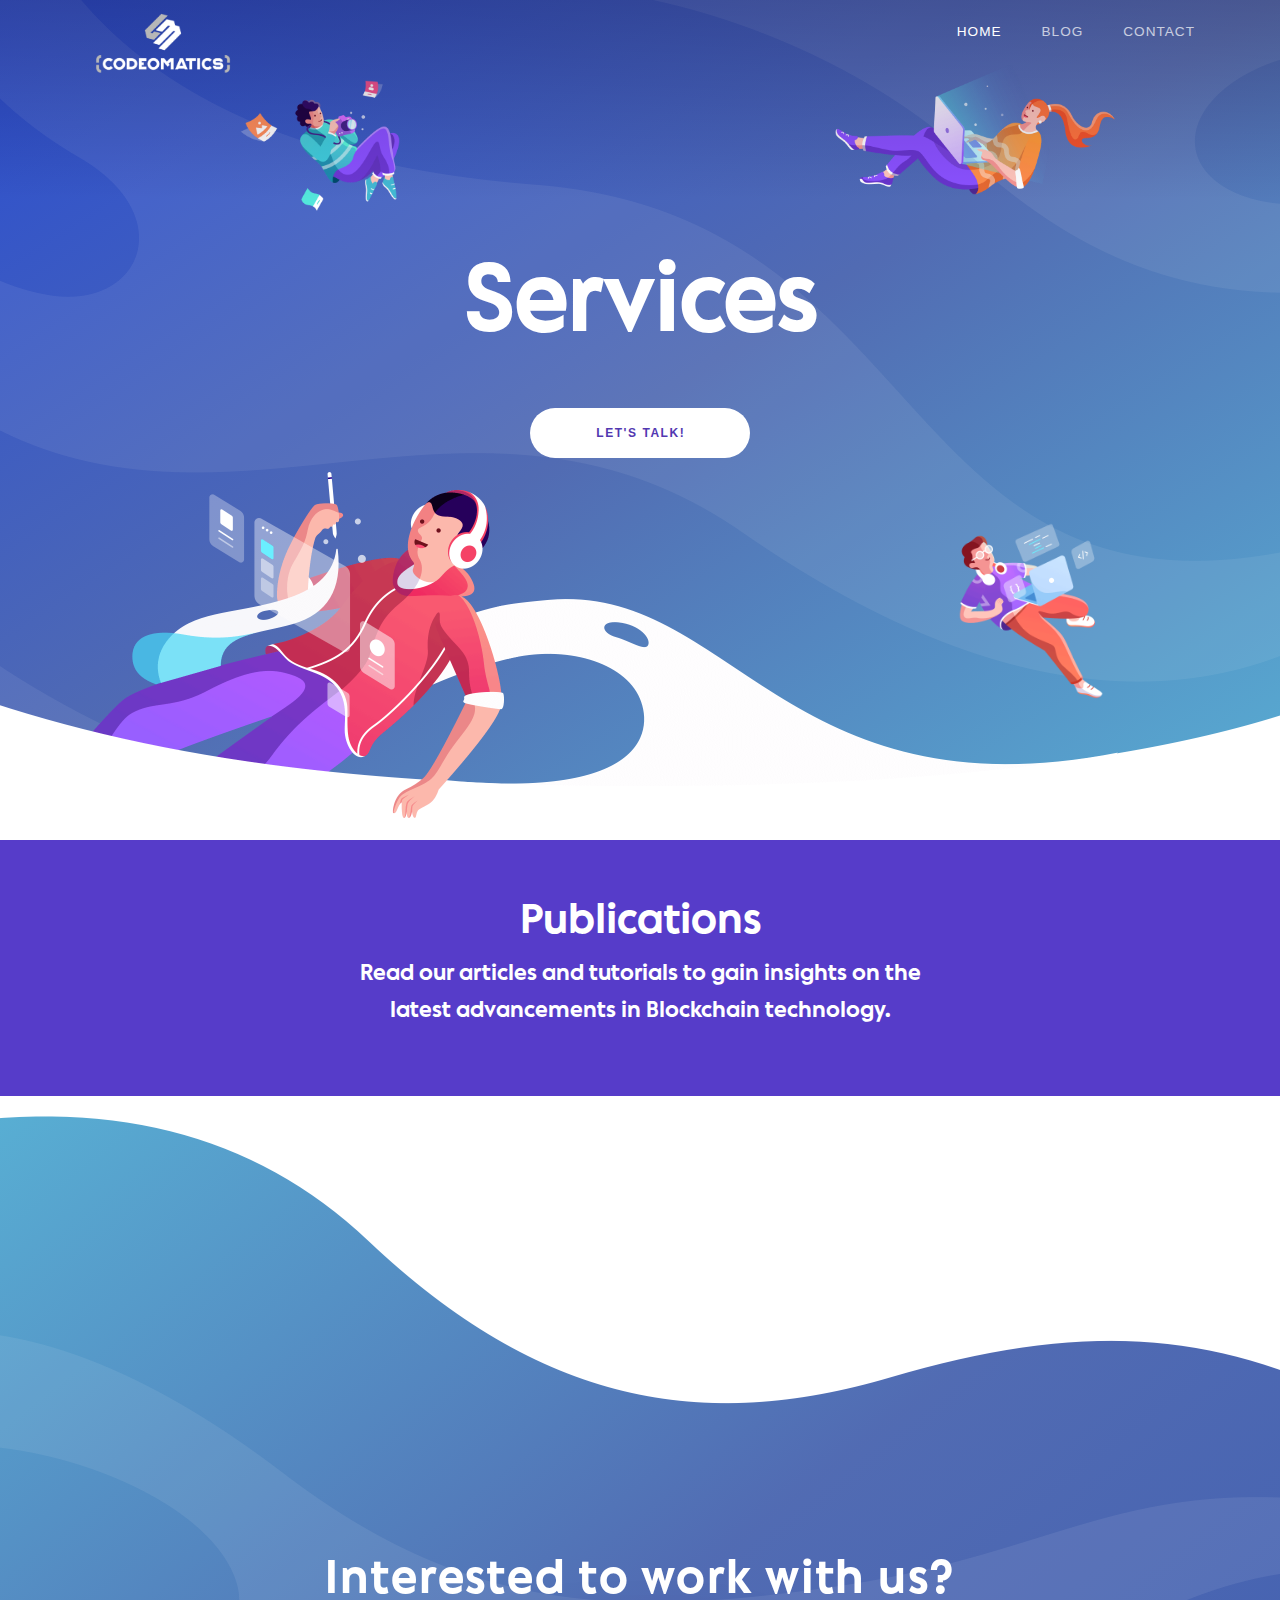
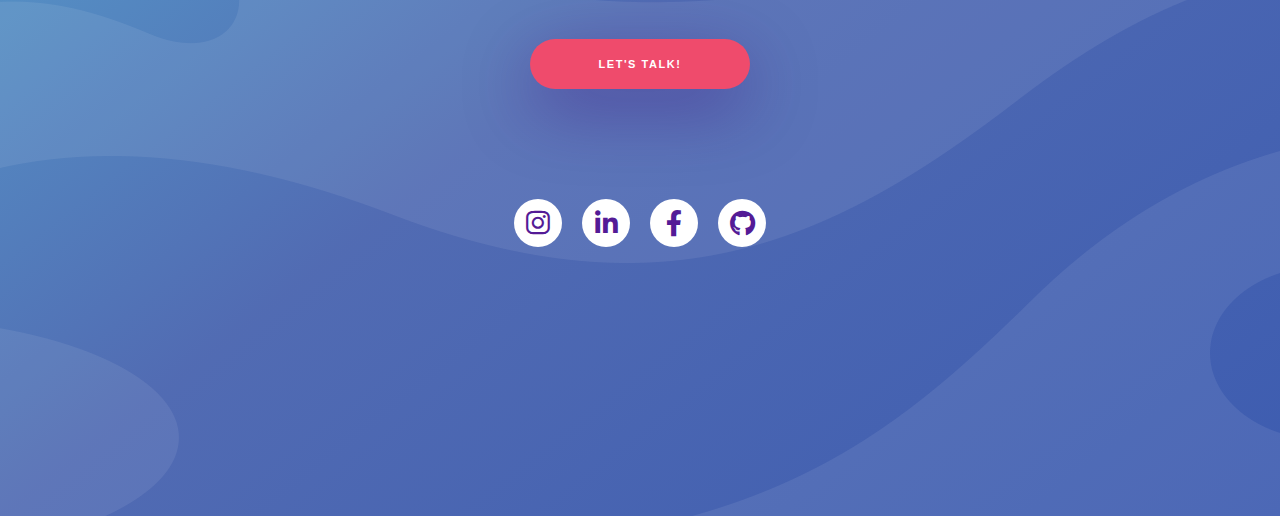
<file: services.html>
<!DOCTYPE html>
<html lang="en">
  <head>
    <meta charset="utf-8">
    <meta http-equiv="X-UA-Compatible" content="IE=edge">
    <meta name="viewport" content="width=device-width, initial-scale=1,minimum-scale=1, maximum-scale=1, user-scalable=no">
    <meta name="description" content="We Are Codeomatics A team of passionate designers and developers from Pakistan">
    <meta http-equiv="Cache-control" content="public">
    <title>Codeomatics</title>
    <link rel="preload" as="font" href="fonts/Basel-Regular.woff" type="font/woff" crossorigin="anonymous">
    <link rel="preload" as="font" href="fonts/ArtBaselHeadline-Bold.woff" type="font/woff" crossorigin="anonymous">
    <link rel="preload" as="font" href="fonts/fonts-Paperpillar.ttf" crossorigin="anonymous">
    <link rel="preload" as="font" href="css/font-awsome/webfonts/fa-brands-400.woff2" crossorigin="anonymous">
    <!-- Bootstrap CSS -->
    <link rel="stylesheet" href="css/bootstrap.min.css">
    
    <!-- Style -->
    <link rel="stylesheet" href="css/form-style.css">

  
      <link rel="stylesheet" href="css/css-main.min.css">
      <link rel="stylesheet" href="css/Icomoon-style.css">
      <link rel="stylesheet" href="css/services.css">
  
        <link rel="preload" as="style" href="css/css-main.min.css" type="text/css" >
        <link rel="preload" href="css/Icomoon-style.css" as="style" type="text/css" >
  

    <!-- Styles-->
    
    <!-- Favicon-->
    <link rel="apple-touch-icon" sizes="180x180" href="favicons/apple-touch-icon.png">
    <link rel="icon" type="image/png" sizes="32x32" href="favicons/favicon-32x32.png">
    <link rel="icon" type="image/png" sizes="16x16" href="favicons/favicon-16x16.png">
    <link rel="manifest" href="favicons/site.webmanifest">
    <link rel="mask-icon" href="favicons/safari-pinned-tab.svg" color="#5bbad5">
    <meta name="msapplication-TileColor" content="#da532c">
    <meta name="theme-color" content="#ffffff">
    <!-- <link rel="icon" type="image/png" href="favicons/images-favicon.png"> -->
    <!-- <script src="js/recaptcha-api.js" async defer></script> -->
    <link rel="preload" href="css/font-awsome/css/all.min.css"  as="style" type="text/css" onload="this.onload=null;this.rel='stylesheet'">
    <link href="https://fonts.googleapis.com/css?family=Raleway:200,100,400" rel="stylesheet" type="text/css" />
    <style>
      #eapps-form-1 .eapps-form-layout-default, #eapps-form-1 .eapps-form-layout-boxed{
        padding: 0 !important;
        border: none !important;
        max-width: none !important;
      }
    </style>
  </head>
  <body>
    <div id="loader-wrapper">
      <div id="loader"></div>
      <div class="loader-section section-left"></div>
      <div class="loader-section section-right"></div>
    </div>
    <div class="app servicePage" id="content" >
      <header>
        <div class="header-container">
          <div class="container">
            <div class="header-section d-flex justify-content-between align-items-center">
              <div class="header-logo"><a href="/"><img src="images/codeomatics.png"></a></div>
              <div class="header-menu">
                <ul class="nav nav-light"><li class="nav-item active"><a class="nav-link" href="/">Home</a></li>
                  <li class="nav-item"><a class="nav-link" href="blog.html">Blog</a></li>
                  <li class="nav-item"><span class="nav-link" data-toggle="modal" data-target="#contactModal">Contact</span></li>
                </ul><div class="mobile-menu"><span></span><span></span></div>
              </div>
            </div>
          </div>
        </div>
      </header>
      <div class="main-content landing">
        <!-- we are codeomatics/1st section -->
        <section class="home-hero serviceFirstSec"><div class="hero-bg">
            <div class="hero-pattern-bg"><img class="hero-pattern-img__default" src="images/images-hero-pattern-bg.png"><img class="hero-pattern-img__large" src="images/images-hero-pattern-bg-lg.png"></div>
         </div>
          <div class="hero-character">
            <div class="hero-guy-1"><img class="hero-guy-1__default" src="images/images-hero-guy-1.png"><img class="hero-guy-1__large" src="images/images-hero-guy-1-lg.png"></div>
            <div class="hero-guy-2"><img src="images/images-hero-guy-2.png"></div>
            <div class="hero-guy-3"><img src="images/images-hero-guy-3.png"></div>
            <div class="hero-girl"><img src="images/images-hero-girl.png"></div>
          </div>
          <div class="hero-overlay"></div>
          <div class="hero-section">
            <div class="hero-container">
              <div class="hero-text">
                <h1>Services</h1>

                <div class="hero-button-float">
                  <div class="hero-button-wrapper">
                    <button class="btn btn-white btn-talk letsTalkBtn" data-toggle="modal" data-target="#contactModal"><i class="icon-pp-envelope"></i><span>Let's talk!</span></button>
                  </div>
                </div>
              </div>
            </div>
          </div>
        
        </section>
       
        <section class="publication"> 
            <div class="text-center">
                <h2>Publications</h2>
                <h4>
                    Read our articles and tutorials to gain insights on the
                </h4>
                <h4>
                    latest advancements in Blockchain technology.                    
                </h4>
            </div>

        </section>

       
        <!-- <section class="home-works"><div class="container">
            <div class="works-section">
              <div class="section-title text-center">
                <h2>Our Latest Works</h2>
              </div>
              <div class="works-container">
                <div class="work-list crisp-works">
                  <div class="work-wrapper d-flex">
                    <div class="work-description">
                      <div class="work-detail d-flex flex-column justify-content-between">
                        <div>
                          <h3>Redesigning Crisp.im</h3>
                          <p>Illustration, Web Design</p>
                        </div>
                        <div><a class="btn btn-work" href="https://www.behance.net/gallery/50451725/Crisp" target="_blank">View Project</a></div>
                      </div>
                    </div>
                    <div class="work-image d-flex justify-content-center align-items-center"><img src="images/images-crisp-works.png"></div>
                  </div>
                </div>
                <div class="work-list lifecycle-works">
                  <div class="work-wrapper d-flex">
                    <div class="work-description">
                      <div class="work-detail d-flex flex-column justify-content-between">
                        <div>
                          <h3>Beautiful Landing Page for Lifecycle</h3>
                          <p>Illustration, Web Design</p>
                        </div>
                        <div><a class="btn btn-work" href="https://www.behance.net/gallery/52119809/Lifecycle" target="_blank">View Project</a></div>
                      </div>
                    </div>
                    <div class="work-image d-flex justify-content-center align-items-center"><img src="images/images-lifecycle-works.png"></div>
                  </div>
                </div>
                <div class="work-list calendar-works">
                  <div class="work-wrapper d-flex">
                    <div class="work-description">
                      <div class="work-detail d-flex flex-column justify-content-between">
                        <div>
                          <h3>2018 Desk Calendar Inventor Edition</h3>
                          <p>Illustration, Product Design</p>
                        </div>
                        <div><a class="btn btn-work" href="https://www.behance.net/gallery/60092409/Paperpillar-2018-Calendar" target="_blank">View Project</a></div>
                      </div>
                    </div>
                    <div class="work-image"></div>
                  </div>
                </div>
              </div>
            </div>
          </div>
        </section> -->
      </div>
      <footer>
        <div class="footer-bg">
          <div class="footer-pattern-bg"><img class="footer-pattern-bg__default" src="images/images-footer-pattern-bg.png"><img class="footer-pattern-bg__large" src="images/images-footer-pattern-bg-lg.png"></div>
        </div>
        <div class="footer-white-mask"><img class="footer-white-mask__default" src="images/images-footer-white-mask.png"><img class="footer-white-mask__large" src="images/images-footer-white-mask-lg.png"></div>
        <div class="footer-container">
          <div class="container">
            <div class="footer-text text-center">
              <p>Interested to work with us?</p>
              <button class="btn btn-primary btn-talk" data-toggle="modal" data-target="#contactModal">Let's talk!</button>
            </div>
            <div class="footer-social">
              <div class="social-container d-flex justify-content-center">
                <div class="social-wrapper"><a href="https://www.instagram.com" target="_blank" title="Instagram"><i class="icon-pp-instagram"></i></a></div>
                <div class="social-wrapper"><a href="https://www.linkedin.com/company/codeomatics/" target="_blank" title="Linkedin"><i class="fab fa-linkedin-in"></i></a></div>
                <div class="social-wrapper"><a href="https://www.facebook.com/Codeomatics-107126827864960" target="_blank" title="Facebook"><i class="fab fa-facebook-f"></i></a></div>
                <div class="social-wrapper"><a href="https://github.com/codeomatics" target="_blank" title="Github"><i class="fab fa-github"></i></a></div>
              </div>
            </div>
          </div>
        </div>
      </footer>
    </div>
    <div class="modal contact-modal fade" id="contactModal" role="dialog">
      <div class="modal-dialog modal-dialog-centered">
        <svg width="742px" height="918px" viewbox="0 0 742 918" version="1.1" xmlns="http://www.w3.org/2000/svg" xmlns:xlink="http://www.w3.org/1999/xlink"><defs><clippath id="myClip"><path d="M30.723868,23.5811095 C144.050861,7.86036983 257.377853,0 370.704846,0 C484.031838,0 597.358831,7.86036982 710.685823,23.5811095 L710.685823,23.5811095 C717.704865,24.5547922 723.272289,32.000975 724.059029,41.467178 C735.626137,180.644785 741.409692,319.822393 741.409692,459 C741.409692,598.177607 735.626137,737.355214 724.059029,876.532821 L724.05903,876.532821 C723.27229,885.999025 717.704865,893.445208 710.685824,894.418891 C597.358831,910.139631 484.031838,918 370.704846,918 C257.377853,918 144.050861,910.139631 30.7238682,894.418891 L30.7238682,894.41889 C23.7048271,893.445208 18.1374026,885.999025 17.3506626,876.532822 C5.7835542,737.355215 0,598.177607 0,459 C0,319.822393 5.78355416,180.644786 17.3506625,41.4671796 L17.3506612,41.4671794 C18.1374013,32.0009757 23.7048263,24.5547922 30.723868,23.5811095 Z" id="path-1"></path></clippath></defs></svg><svg width="742px" height="768px" viewbox="0 0 742 768" version="1.1" xmlns="http://www.w3.org/2000/svg" xmlns:xlink="http://www.w3.org/1999/xlink"><defs><clippath id="myClip2"><path d="M31.223868,19.727987 C144.550861,6.57599568 257.877853,0 371.204846,0 C484.531838,0 597.858831,6.57599567 711.185823,19.727987 C718.204865,20.5425712 723.772289,26.7720575 724.559029,34.6914953 C736.126137,151.127663 741.909692,267.563832 741.909692,384 C741.909692,500.436168 736.126137,616.872336 724.559029,733.308504 C723.77229,741.227942 718.204865,747.457429 711.185824,748.272014 C597.858831,761.424005 484.531838,768 371.204846,768 C257.877853,768 144.550861,761.424005 31.2238682,748.272014 C24.2048271,747.457429 18.6374026,741.227942 17.8506626,733.308505 C6.2835542,616.872337 0.5,500.436168 0.5,384 C0.5,267.563832 6.28355416,151.127664 17.8506625,34.6914967 C18.6374013,26.7720581 24.2048263,20.5425712 31.223868,19.727987 Z" id="path-1"></path></clippath></defs></svg><div class="modal-content"><span data-dismiss="modal"><img src="images/icons-modal-close.png"></span>
          <div class="modal-body">
            
  <!-- <div class="content">
    <div class="container">
      <div class="row align-items-stretch no-gutters contact-wrap">
        <div class="col-md-12">
          <div class="form h-100">-->
            <h3 class="text-center mb-4">Contact Us</h3> 
            <!-- <form class="mb-5" method="post" id="contactForm" name="contactForm"> -->
              <div class="container">
              <div class="row">
                <div class="col-md-12 form-groupp mb-3">
                  <label for="" class="col-form-label">Name *</label>
                  <input type="text" class="form-control" name="name" id="name" placeholder="Your name">
                </div>
                <div class="col-md-12 form-groupp mb-3">
                  <label for="" class="col-form-label">Email *</label>
                  <input type="text" class="form-control" name="email" id="email"  placeholder="Your email">
                </div>
              </div>
              <div class="row">
                <div class="col-md-12 form-groupp mb-3">
                  <label for="message" class="col-form-label">Message *</label>
                  <textarea class="form-control" name="message" id="message" cols="30" rows="4"  placeholder="Write your message"></textarea>
                </div>
              </div>
              <div class="row">
                <div class="col-md-12 form-groupp">
                  <input type="submit" value="Send Message" class="btn btn-primary rounded-0 py-2 px-4">
                  <span class="submitting"></span>
                </div>
              </div>
              </div>
            <!-- </form> -->
<!-- 
            <div id="form-message-warning mt-4"></div> 
            <div id="form-message-success">
              Your message was sent, thank you!
            </div>

          </div>
        </div>
      </div>
    </div> -->

  </div>
          
          <!-- <div class="modal-success hide">
              <div class="text-center">
                <h3>Thank You!</h3>
                <p>We will be in contact with you within 1 to 2 working dasys!</p>
              </div>
            </div>
            <div class="modal-form show">
              <div>
                <div class="form-wrapper">
                  <div class="elfsight-app-1f01fcca-f5d0-4ddc-9520-6699109ed9cc">
                    
                  </div>
                </div>
              </div>
            </div> -->
          </div>
        </div>
      </div>
    </div>
    <!-- <script src="js/2.22.2-moment.min.js"></script> -->
    <script src="js/jquery-3.3.1.min.js"></script>
    <script src="js/popper.min.js"></script>
    <script src="js/bootstrap.min.js"></script>
    <script src="js/jquery.validate.min.js"></script>

    <script src="js/js-main.min.js"></script>
    <script src="js/form-main.js"></script>
    <!-- <script src="js/p-platform.js"></script> -->
    <script type="text/javascript">
      $('body').toggleClass('loaded');
      // setTimeout(()=>{
      //   document.getElementById('content').style.display =""
      // },400)
    </script>
   
  </body>
</html>
</file>
<file: css/form-style.css>
body {
  font-family: "Roboto", sans-serif;
  background-color: #fff;
  line-height: 1.9;
  color: #8c8c8c;
  position: relative; }

h1, h2, h3, h4, h5, h6,
.h1, .h2, .h3, .h4, .h5, .h6 {
  font-family: "Roboto", sans-serif;
  color: #000; }

a {
  -webkit-transition: .3s all ease;
  -o-transition: .3s all ease;
  transition: .3s all ease; }
  a, a:hover {
    text-decoration: none !important; }

.text-black {
  color: #000; }

.content {
  padding: 7rem 0; }

.heading {
  font-size: 2.5rem;
  font-weight: 900; }

.form-control {
  border: none;
  border-bottom: 1px solid #ccc;
  padding-left: 0;
  padding-right: 0;
  border-radius: 0;
  background: none; }
  .form-control:active, .form-control:focus {
    outline: none;
    -webkit-box-shadow: none;
    box-shadow: none;
    border-color: #000; }

.col-form-label {
  color: #000;
  font-size: 13px; }

.btn, .form-control, .custom-select {
  height: 45px;
  border-radius: 0; }

.custom-select {
  border: none;
  border-bottom: 1px solid #ccc;
  padding-left: 0;
  padding-right: 0;
  border-radius: 0; }
  .custom-select:active, .custom-select:focus {
    outline: none;
    -webkit-box-shadow: none;
    box-shadow: none;
    border-color: #000; }

.btn {
  border: none;
  border-radius: 0;
  font-size: 11px;
  letter-spacing: .2rem;
  text-transform: uppercase;
  border-radius: 30px !important; }
  .btn.btn-primary {
    border-radius: 30px;
    background: #ef4339;
    color: #fff;
    -webkit-box-shadow: 0 15px 30px 0 rgba(239, 67, 57, 0.2);
    box-shadow: 0 15px 30px 0 rgba(239, 67, 57, 0.2); }
  .btn:hover {
    color: #fff; }
  .btn:active, .btn:focus {
    outline: none;
    -webkit-box-shadow: none;
    box-shadow: none; }

.contact-wrap {
  -webkit-box-shadow: 0 0px 20px 0 rgba(0, 0, 0, 0.05);
  box-shadow: 0 0px 20px 0 rgba(0, 0, 0, 0.05);
  border: 1px solid #efefef; }
  .contact-wrap .col-form-label {
    font-size: 14px;
    color: #b3b3b3;
    margin: 0 0 10px 0;
    display: inline-block;
    padding: 0; }
  .contact-wrap .form, .contact-wrap .contact-info {
    padding: 40px; }
  .contact-wrap .contact-info {
    color: rgba(255, 255, 255, 0.5); }
    .contact-wrap .contact-info ul li {
      margin-bottom: 15px;
      color: rgba(255, 255, 255, 0.5); }
      .contact-wrap .contact-info ul li .wrap-icon {
        font-size: 20px;
        color: #fff;
        margin-top: 5px; }
  .contact-wrap .form {
    background: #fff; }
    .contact-wrap .form h3 {
      color: #000;
      font-size: 2rem;
      font-weight: 700;
      margin-bottom: 30px; }
  .contact-wrap .contact-info {
    height: 100vh;
    background-size: cover;
    background-position: center center;
    background-repeat: no-repeat; }
    .contact-wrap .contact-info a {
      position: absolute;
      top: 0;
      bottom: 0;
      left: 0;
      right: 0; }
    @media (max-width: 1199.98px) {
      .contact-wrap .contact-info {
        height: 400px !important; } }
    .contact-wrap .contact-info h3 {
      color: #fff;
      font-size: 20px;
      margin-bottom: 30px; }

label.error {
  font-size: 12px;
  color: red; }

#message {
  resize: vertical; }

#form-message-warning, #form-message-success {
  display: none; }

#form-message-warning {
  color: #B90B0B; }

#form-message-success {
  color: #55A44E;
  font-size: 18px;
  font-weight: bold; }

.submitting {
  float: left;
  width: 100%;
  padding: 10px 0;
  display: none;
  font-weight: bold;
  font-size: 12px;
  color: #000; 
}
</file>
<file: css/Icomoon-style.css>
@font-face {
  font-family: 'Paperpillar';
  font-weight: normal;
  font-style: normal;
  font-display: swap;
  src:  url('../fonts/fonts-Paperpillar.eot') format('embedded-opentype');
  src:  url('../fonts/fonts-Paperpillar.eot#iefix') format('embedded-opentype'),
    url('../fonts/fonts-Paperpillar.ttf') format('truetype'),
    url('../fonts/fonts-Paperpillar.woff') format('woff'),
    url('../fonts/fonts-Paperpillar.svg') format('svg');
}
[class^="icon-"], [class*=" icon-"] {
  /* use !important to prevent issues with browser extensions that change fonts */
  font-family: 'Paperpillar' !important;
  speak: none;
  font-style: normal;
  font-weight: normal;
  font-variant: normal;
  text-transform: none;
  line-height: 1;
  /* Better Font Rendering =========== */
  -webkit-font-smoothing: antialiased;
  -moz-osx-font-smoothing: grayscale;
}
.icon-pp-behance:before {
  content: "\e900";
}
.icon-pp-dribbble:before {
  content: "\e901";
}
.icon-pp-envelope:before {
  content: "\e902";
}
.icon-pp-instagram:before {
  content: "\e903";
}
.icon-pp-linkedin:before {
  content: "\e904";
}

}
/* 
 _____   _           _         _                        _                  
|_   _| | |         | |       | |                      | |                 
  | |   | |__   __ _| |_ ___  | |_ ___  _ __ ___   __ _| |_ ___   ___  ___ 
  | |   | '_ \ / _` | __/ _ \ | __/ _ \| '_ ` _ \ / _` | __/ _ \ / _ \/ __|
 _| |_  | | | | (_| | ||  __/ | || (_) | | | | | | (_| | || (_) |  __/\__ \
 \___/  |_| |_|\__,_|\__\___|  \__\___/|_| |_| |_|\__,_|\__\___/ \___||___/

Oh nice, welcome to the stylesheet of dreams. 
It has it all. Classes, ID's, comments...the whole lot:)
Enjoy responsibly!
@ihatetomatoes

*/

/* ==========================================================================
   Chrome Frame prompt
   ========================================================================== */

.chromeframe {
    margin: 0.2em 0;
    background: #ccc;
    color: #000;
    padding: 0.2em 0;
}

/* ==========================================================================
   Author's custom styles
   ========================================================================== */
p {
    line-height: 1.33em;
    color: #7E7E7E;
}
h1 {
    color: #EEEEEE;
}

#loader-wrapper {
    position: fixed;
    top: 0;
    left: 0;
    width: 100%;
    height: 100%;
    z-index: 1000;
}
#loader {
    display: block;
    position: relative;
    left: 50%;
    top: 50%;
    width: 150px;
    height: 150px;
    margin: -75px 0 0 -75px;
    border-radius: 50%;
    border: 3px solid transparent;
    border-top-color: #3498db;

    -webkit-animation: spin 2s linear infinite; /* Chrome, Opera 15+, Safari 5+ */
    animation: spin 2s linear infinite; /* Chrome, Firefox 16+, IE 10+, Opera */

    z-index: 1001;
}

    #loader:before {
        content: "";
        position: absolute;
        top: 5px;
        left: 5px;
        right: 5px;
        bottom: 5px;
        border-radius: 50%;
        border: 3px solid transparent;
        border-top-color: #e74c3c;

        -webkit-animation: spin 3s linear infinite; /* Chrome, Opera 15+, Safari 5+ */
        animation: spin 3s linear infinite; /* Chrome, Firefox 16+, IE 10+, Opera */
    }

    #loader:after {
        content: "";
        position: absolute;
        top: 15px;
        left: 15px;
        right: 15px;
        bottom: 15px;
        border-radius: 50%;
        border: 3px solid transparent;
        border-top-color: #f9c922;

        -webkit-animation: spin 1.5s linear infinite; /* Chrome, Opera 15+, Safari 5+ */
          animation: spin 1.5s linear infinite; /* Chrome, Firefox 16+, IE 10+, Opera */
    }

    @-webkit-keyframes spin {
        0%   { 
            -webkit-transform: rotate(0deg);  /* Chrome, Opera 15+, Safari 3.1+ */
            -ms-transform: rotate(0deg);  /* IE 9 */
            transform: rotate(0deg);  /* Firefox 16+, IE 10+, Opera */
        }
        100% {
            -webkit-transform: rotate(360deg);  /* Chrome, Opera 15+, Safari 3.1+ */
            -ms-transform: rotate(360deg);  /* IE 9 */
            transform: rotate(360deg);  /* Firefox 16+, IE 10+, Opera */
        }
    }
    @keyframes spin {
        0%   { 
            -webkit-transform: rotate(0deg);  /* Chrome, Opera 15+, Safari 3.1+ */
            -ms-transform: rotate(0deg);  /* IE 9 */
            transform: rotate(0deg);  /* Firefox 16+, IE 10+, Opera */
        }
        100% {
            -webkit-transform: rotate(360deg);  /* Chrome, Opera 15+, Safari 3.1+ */
            -ms-transform: rotate(360deg);  /* IE 9 */
            transform: rotate(360deg);  /* Firefox 16+, IE 10+, Opera */
        }
    }

    #loader-wrapper .loader-section {
        position: fixed;
        top: 0;
        width: 51%;
        height: 100%;
        /*background: #563cc9;*/
        background: #2B4ECF;
        z-index: 1000;
        -webkit-transform: translateX(0);  /* Chrome, Opera 15+, Safari 3.1+ */
        -ms-transform: translateX(0);  /* IE 9 */
        transform: translateX(0);  /* Firefox 16+, IE 10+, Opera */
    }

    #loader-wrapper .loader-section.section-left {
        left: 0;
    }

    #loader-wrapper .loader-section.section-right {
        right: 0;
    }

    /* Loaded */
    .loaded #loader-wrapper .loader-section.section-left {
        -webkit-transform: translateX(-100%);  /* Chrome, Opera 15+, Safari 3.1+ */
            -ms-transform: translateX(-100%);  /* IE 9 */
                transform: translateX(-100%);  /* Firefox 16+, IE 10+, Opera */

        -webkit-transition: all 0.5s 0.8s cubic-bezier(0.645, 0.045, 0.355, 1.000);  
                transition: all 0.5s 0.8s cubic-bezier(0.645, 0.045, 0.355, 1.000);
    }

    .loaded #loader-wrapper .loader-section.section-right {
        -webkit-transform: translateX(100%);  /* Chrome, Opera 15+, Safari 3.1+ */
            -ms-transform: translateX(100%);  /* IE 9 */
                transform: translateX(100%);  /* Firefox 16+, IE 10+, Opera */

-webkit-transition: all 0.5s 0.8s cubic-bezier(0.645, 0.045, 0.355, 1.000);  
        transition: all 0.5s 0.8s cubic-bezier(0.645, 0.045, 0.355, 1.000);
    }
    
    .loaded #loader {
        opacity: 0;
        -webkit-transition: all 0.5s ease-out;  
                transition: all 0.5s ease-out;
    }
    .loaded #loader-wrapper {
        visibility: hidden;

        -webkit-transform: translateY(-100%);  /* Chrome, Opera 15+, Safari 3.1+ */
            -ms-transform: translateY(-100%);  /* IE 9 */
                transform: translateY(-100%);  /* Firefox 16+, IE 10+, Opera */

        -webkit-transition: all 0.4s 2s ease-out;  
                transition: all 0.4s 2s ease-out;
    }
    
    /* JavaScript Turned Off */
    .no-js #loader-wrapper {
        display: none;
    }
    .no-js h1 {
        color: #222222;
    } 






/* ==========================================================================
   Helper classes
   ========================================================================== */

/*
 * Image replacement
 */

.ir {
    background-color: transparent;
    border: 0;
    overflow: hidden;
    /* IE 6/7 fallback */
    *text-indent: -9999px;
}

.ir:before {
    content: "";
    display: block;
    width: 0;
    height: 150%;
}

/*
 * Hide from both screenreaders and browsers: h5bp.com/u
 */

.hidden {
    display: none !important;
    visibility: hidden;
}

/*
 * Hide only visually, but have it available for screenreaders: h5bp.com/v
 */

.visuallyhidden {
    border: 0;
    clip: rect(0 0 0 0);
    height: 1px;
    margin: -1px;
    overflow: hidden;
    padding: 0;
    position: absolute;
    width: 1px;
}

/*
 * Extends the .visuallyhidden class to allow the element to be focusable
 * when navigated to via the keyboard: h5bp.com/p
 */

.visuallyhidden.focusable:active,
.visuallyhidden.focusable:focus {
    clip: auto;
    height: auto;
    margin: 0;
    overflow: visible;
    position: static;
    width: auto;
}

/*
 * Hide visually and from screenreaders, but maintain layout
 */

.invisible {
    visibility: hidden;
}

/*
 * Clearfix: contain floats
 *
 * For modern browsers
 * 1. The space content is one way to avoid an Opera bug when the
 *    `contenteditable` attribute is included anywhere else in the document.
 *    Otherwise it causes space to appear at the top and bottom of elements
 *    that receive the `clearfix` class.
 * 2. The use of `table` rather than `block` is only necessary if using
 *    `:before` to contain the top-margins of child elements.
 */

.clearfix:before,
.clearfix:after {
    content: " "; /* 1 */
    display: table; /* 2 */
}

.clearfix:after {
    clear: both;
}

/*
 * For IE 6/7 only
 * Include this rule to trigger hasLayout and contain floats.
 */

.clearfix {
    *zoom: 1;
}

/* ==========================================================================
   EXAMPLE Media Queries for Responsive Design.
   These examples override the primary ('mobile first') styles.
   Modify as content requires.
   ========================================================================== */

@media only screen and (min-width: 35em) {
    /* Style adjustments for viewports that meet the condition */
}

@media print,
       (-o-min-device-pixel-ratio: 5/4),
       (-webkit-min-device-pixel-ratio: 1.25),
       (min-resolution: 120dpi) {
    /* Style adjustments for high resolution devices */
}

/* ==========================================================================
   Print styles.
   Inlined to avoid required HTTP connection: h5bp.com/r
   ========================================================================== */

@media print {
    * {
        background: transparent !important;
        color: #000 !important; /* Black prints faster: h5bp.com/s */
        box-shadow: none !important;
        text-shadow: none !important;
    }

    a,
    a:visited {
        text-decoration: underline;
    }

    a[href]:after {
        content: " (" attr(href) ")";
    }

    abbr[title]:after {
        content: " (" attr(title) ")";
    }

    /*
     * Don't show links for images, or javascript/internal links
     */

    .ir a:after,
    a[href^="javascript:"]:after,
    a[href^="#"]:after {
        content: "";
    }

    pre,
    blockquote {
        border: 1px solid #999;
        page-break-inside: avoid;
    }

    thead {
        display: table-header-group; /* h5bp.com/t */
    }

    tr,
    img {
        page-break-inside: avoid;
    }

    img {
        max-width: 100% !important;
    }

    @page {
        margin: 0.5cm;
    }

    p,
    h2,
    h3 {
        orphans: 3;
        widows: 3;
    }

    h2,
    h3 {
        page-break-after: avoid;
    }
}

/* 
  Ok so you have made it this far, that means you are very keen to on my code. 
  Anyway I don't really mind it. This is a great way to learn so you actually doing the right thing:)
  Follow me @ihatetomatoes
*/
</file>
<file: css/services.css>
.servicePage h2{
    font-size: 40px;
}
.hero-text h2 {
    font-size: 30px !important;
    font-family: Art Basel Headline,Playfair Display,serif;
    font-weight: 700;
    line-height: 1;
    letter-spacing: -1px;
    text-align: center;
    color: #fff;
}
.typeWriter-text{
    color: #f59493;
}
.serviceFirstSec .letsTalkBtn:hover{
    background-color: #dc6e1f;
    color: white;
}
.serviceFirstSec .letsTalkBtn:hover span{
    color: white !important;
}
.serviceSecondSec .letsBuildDiv{
    box-shadow: 0px 2px 15px rgb(0 0 0 / 10%);
    transition: background .3s,border .3s,border-radius .3s,box-shadow .3s;
    margin-top: 0;
    margin-bottom: -80px;
    padding: 50px 30px;
    border-radius: 20px;
    width: 100%;
    margin: 80px 0;
    max-width: 940px;
    margin-left: auto;
    margin-right: auto;
    background-color: white;
}
.serviceSecondSec{
    position: relative;
    margin-bottom: -200px;

    z-index: 5;
}
.serviceSecondSec .letsBuildDiv .getInTouchBtn{
    box-shadow: 0 20px 70px 0 rgb(55 5 118 / 30%);
    color: #fff;
    background-color: #ef4b6c;
    height: 50px;
    padding: 16px 32px;
    font-family: Montserrat,sans-serif;
    font-weight: 700;
    font-size: .688rem;
    line-height: 18px;
    letter-spacing: 1.54px;
    text-transform: uppercase;
    width: 220px;
    margin: 20px 0 0;
    /* width: max-content; */
    border-radius: 25px;
    /* transition: all 0.2s; */
    cursor: pointer;
    z-index: 2;
}
.serviceSecondSec .letsBuildDiv .getInTouchBtn:hover{
    background-color: #f0234c;


}
.serviceSecondSec .letsBuildDiv h2{
    font-size: 28px;
}
.servicePage .publication{
    color: white;
    background-color: #563cc9;
    padding: 80px 0;
}
@media (min-width: 1280px){
    .servicePage h2{
        font-size: 50px;
    }
    .serviceSecondSec .letsBuildDiv h2{
        font-size: 50px;
    }
}
@media (min-width: 768px){
    .hero-text h2 {
        font-size: 35px !important;
    }
    .serviceSecondSec .letsBuildDiv h2{
        font-size: 45px;
    }
    .servicePage h2{
        font-size: 45px;
    }
    .serviceSecondSec .letsBuildDiv{
        box-shadow: 0px 2px 15px rgb(0 0 0 / 10%);
        transition: background .3s,border .3s,border-radius .3s,box-shadow .3s;
        margin-top: 0;
        margin-bottom: -80px;
        padding: 80px 50px 70px;
        border-radius: 20px;
        width: 100%;
        margin: 80px 0;
        max-width: 940px;
        margin-left: auto;
        margin-right: auto;
        background-color: white;
    }


}
@media (max-width: 991px){
    .text-center-lg{
        text-align: center;
    }
     
}

/* service section */
.service-container{
    z-index: 10;
    padding: 100px 0 84px;
}
.services-col{
    padding: 50px 20px;
    margin-top: 35px;
    margin-bottom: 25px;
    text-align: center;
    height: 200px;
    position: relative;
    background: #fff;
    box-shadow: 0px 2px 15px rgb(0 0 0 / 10%);
    border-top-left-radius: 10px;
    border-top-right-radius: 10px;
}

.service-container .col-hover::after {
    content: '';
    display: block;
    width: 0;
    height: 4px;
    background: #563cc9;
    transition: width .3s;
    margin-top: -26px;
}
.service-container .col-hover:hover::after {
    width: 100%;
    /* transition: width .3s; */
}
.services-col .circle {
    position: absolute;
    top: -36px;
    left: calc(50% - 36px);
    transition: 0.2s;
    border-radius: 50%;
    border: 6px solid #fff;
    display: flex;
    justify-content: center;
    align-items: center;
    flex-direction: column;
    text-align: center;
    width: 72px;
    height: 72px;
    /* background: #563cc9; */
    background-image: linear-gradient(to bottom left,#2355db,#c6cff1)
}

.services-col img{
    width: 30px;
}
.services-col p{
    overflow: hidden;
    text-overflow: ellipsis;
    display: -webkit-box;
    -webkit-box-orient: vertical;
    -webkit-line-clamp: 3;
    color: #626881;
}
.services-col .icon{
    color: #fff;
    font-size: 24px;
    line-height: 0;
}

.service-container .heading{
    position: relative;
    text-align: center;
}
.service-container .heading::before{
    width: 40px;
    height: 2px;
    content: "";
    position: absolute;
    bottom: 0;
    left: 50%;
    background-color: #ef4b6c;
    transform: translateX(-50%);
}
.z-1{
    z-index: 1;
}
.z-10{
    z-index: 10;
}
.z-30{
    z-index: 10;
}
.z-50{
    z-index: 10;
}
.filter-invert{
    filter: invert(1);
}

/* desscription */
.desc-section{
    margin-top: 200px;
    margin-bottom: 120px;
}
.desc-section .heading{
    position: relative;
    /* text-align: center; */
}
.desc-section img{
    border-radius: 10px;
}
.fs-20{
    font-size: 20px;
}
/* .desc-section .heading::before{
    width: 40px;
    height: 2px;
    content: "";
    position: absolute;
    bottom: 0;
    left: 50%;
    background-color: #ef4b6c;
    transform: translateX(-50%);
} */
.descLogoDiv{
    border-top: 2px solid #e0dee6;
    position: relative;
    z-index: 1;
    justify-content: center;
    display: flex;
}
.descLogoDiv .circle{
    width: 150px;
    height: 150px;
    border-radius: 50%;
    border: 5px solid #d9d7e2;
    display: flex;
    justify-content: center;
    align-items: center;
    background: white;
    margin-top: -80px;
}
.descLogoDiv .icon{
    font-size: 110px;
}
.lh1-5{
    line-height: 1.5;
}
.mt-100{
    margin-top: 100px;
}
.footerAddressRow{
    justify-content: center;
    text-align: center;
    /* padding-top: 70px; */
    color: white;
    border-top: 1px solid #af98da;
    padding-top: 20px;
}
.HowWorkSection{
    padding: 50px 0;
    text-align: center;
    background-image: linear-gradient(to bottom right,#c04de2,#340c7f);
    color: white;
}
.HowWorkSection p{
    color: white;
}
.moretext {
    display: none;
}
.moreless-button{
    background: none;
    border: none;
    color: #8254e5;
    outline: none;
}   
.moreless-button:hover,.moreless-button:focus{
    outline: none;
    text-decoration: underline;
}
.problemsSec{
    padding: 90px 0;
}
.problemsSec .problemsSecCol1{
    padding: 75px 40px;
    background-color: #b5c3f1;
    color: black;
    border-radius: 40px;
}
.problemsSec .problemsSecCol2{
    padding: 60px 40px;
    background-color: #340c7f;
    color: #eae0e0;
    border-radius: 40px;
    margin: 0 55px 0 -55px;
}
.problemsSecCol1 p{
    color: black;
}
.problemsSecCol2 p{
    color: white;
}
.problemsSec .problems{
    font-size: 18px;
    font-weight: 500;
    padding-left: 3rem;
    margin-bottom: 0.5rem;
}
.problemsSec .problems2{
    font-size: 18px;
    font-weight: 500;
    margin-bottom: 0.5rem;
}
.problemsSec h2{
    color: #340c7f;
    font-size: 28px;
    margin-bottom: 30px;
}
.problemsSec .row{
    align-items: center;
}
@media(max-width:768px){
    .problemsSec .problemsSecCol2{
        
        margin: 0;
    }
    .problemsSec .problems2{
        padding-left: 3rem;
        margin-top: 2rem;
    }
}
.slide {
    display: none;
    background: salmon;
    padding: 10px;
    border-top-left-radius: 5px;
    border-top-right-radius: 5px;
    height: 300px;
  }
  
.Sliders{
    transition: transform 0.5s ease-in-out;

}
  .active {
    display: block;
  }
  .itemSlider:not(.Active) {
    visibility: hidden;
    opacity: 0;
    display: none;
}
.buttonsSlider .next {
    cursor: pointer;
    color: #fff;
    position: absolute;
    right: 2%;
    top: 55%;
    transform: translateY(-50%);
    display: flex;
    justify-content: center;
    align-items: center;
    width: 40px;
    height: 40px;
    background-color: rgba(100, 100, 100, 0.5);
    border-radius: 100px;
    transition-duration: 0.1s;
    font-size: 30px;
}
.buttonsSlider .next:hover {
    transform: translateY(-50%) scale(1.1, 1.1);
}
.prev {
    cursor: pointer;
    color: #fff;
    position: absolute;
    left: 2%;
    top: 55%;
    transform: translateY(-50%);
    display: flex;
    justify-content: center;
    align-items: center;
    width: 40px;
    height: 40px;
    background-color: rgba(100, 100, 100, 0.5);
    border-radius: 100px;
    transition-duration: 0.1s;
    font-size: 30px;
}
.prev:hover {
    transform: translateY(-50%) scale(1.1, 1.1);
}
.dots {
    display: flex;
    position: absolute;
    bottom: 4%;
    left: 50%;
    transform: translateX(-50%);
}
.dots .dot {
    width: 15px;
    height: 15px;
    display: flex;
    border-radius: 100px;
    margin: 0 5px;
    cursor: pointer;
}
.dots .dot:not(.ActiveDot) {
    background-color: #b5c3f1;
}

.dot.ActiveDot {
    background-color: #340c7f;
}

.itemSlider.Active {
    visibility: visible;
    opacity: 1;
    display: flex;
}

/* token section */
.tokenDiv{
    padding: 20px;
    box-shadow: 0px 2px 15px rgb(0 0 0 / 10%);
    border-radius: 10px;
    text-align: center;
    border-bottom: 5px solid #340c7f;
    transition: all 0.3s;
}
.tokenDiv:hover{
    transform: translateY(-10px);
}
.tokenSec{
    margin-top: 120px;
    margin-bottom: 120px;
}
.tokenDiv .tokenHeading{
    height: 100px;
    width: 100px;
    box-shadow: 0px 2px 15px rgb(0 0 0 / 10%);
    border-radius: 50%;
    display: flex;
    justify-content: center;
    align-items: center;
    margin: 0 auto 20px auto;
    background-color: #340c7f;
    color: white;
    border: 5px solid #c04de2;
}
.tokenSec h2{
    margin-bottom: 40px;
    color: #340c7f;
}
.outline-none{
    outline: none;
}
.outline-none:focus,.outline-none:active{
    outline: none;
}
.phoneIcon{
    transform: rotateY(180deg);
}
 .footerContactDiv ul{
    list-style: none !important;
    margin-bottom: 0 !important;
    padding-left: 0 !important;
}
.footerContactDiv a{
    display: flex !important;
    text-decoration: none !important;
    color: #fff !important;
    margin-bottom: 2px !important;
}
.footerContactDiv a:hover{
    text-decoration: underline !important;
    color: #fff !important;
    opacity: 0.8 !important;
}
</file>
